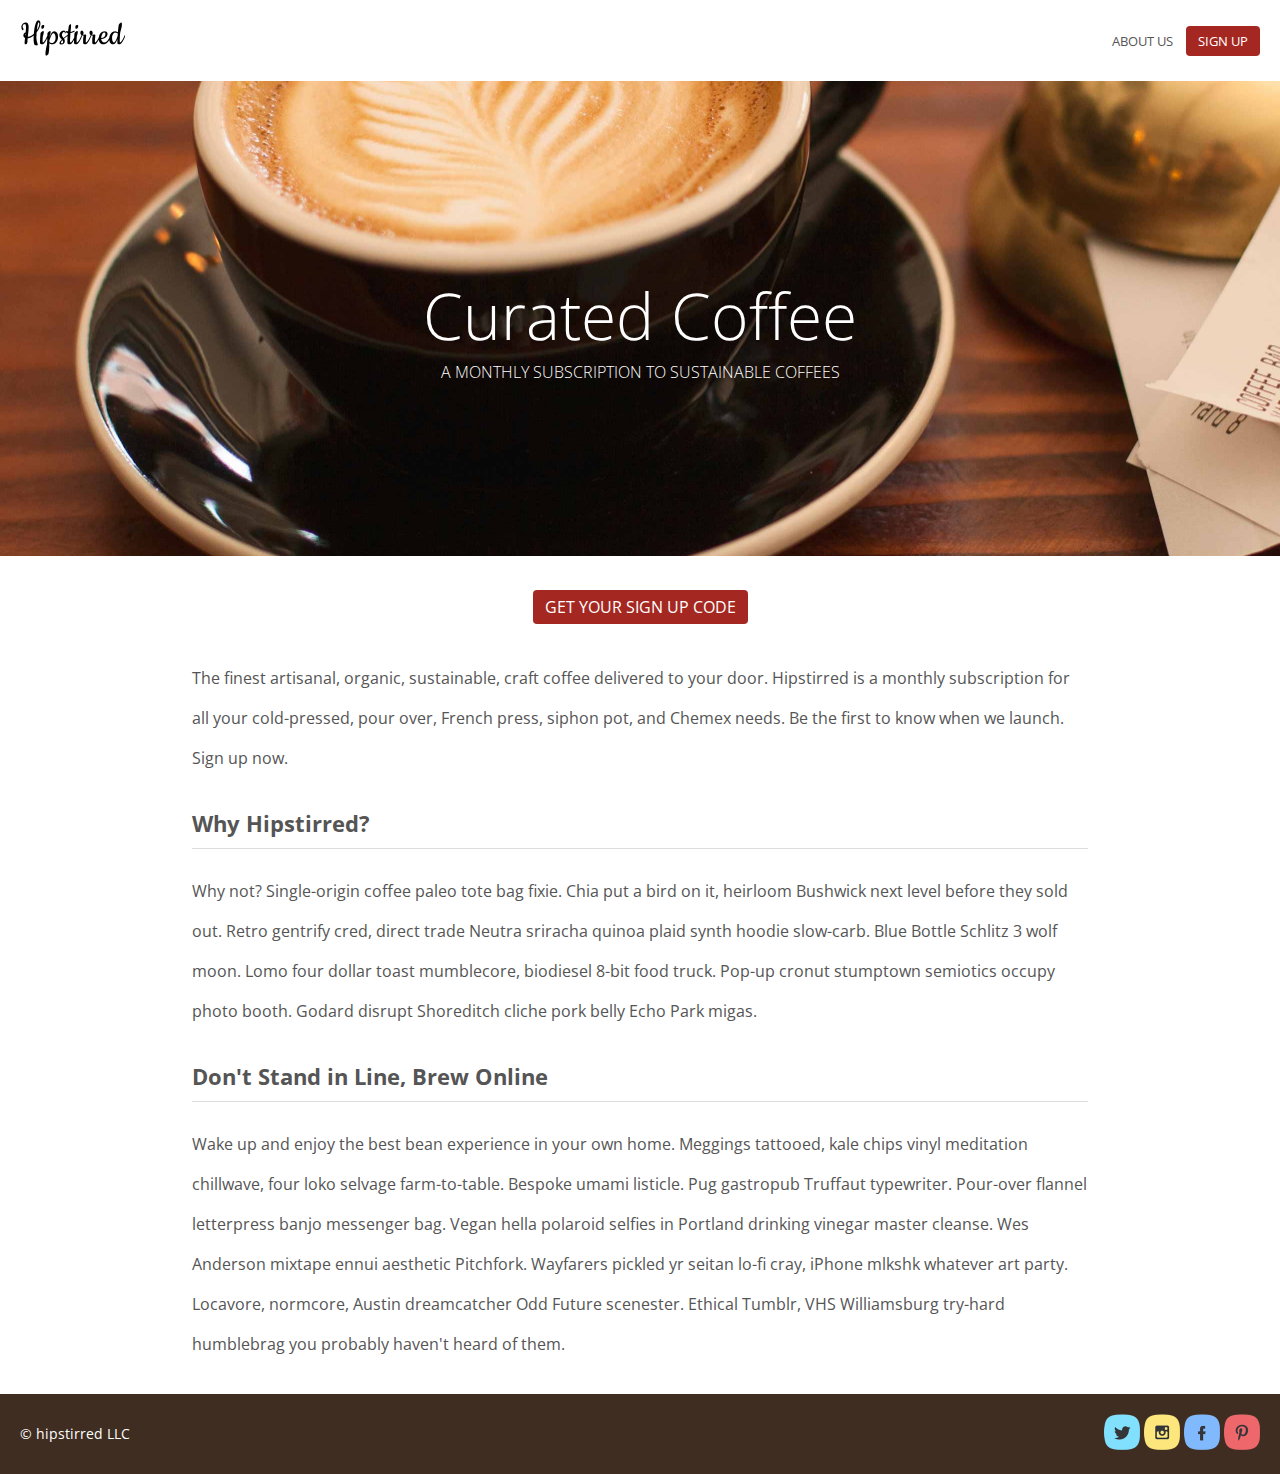
<file: index.html>
<!DOCTYPE html>
<html lang="en">
<head>
	<meta charset="UTF-8">
	<title>Hipstirred - Artisanal Coffee Curators</title>
	<meta name="viewport" content="width=device-width, initial-scale=1">
	<link href='http://fonts.googleapis.com/css?family=Open+Sans:400,300' rel='stylesheet' type='text/css'>
	<link rel="stylesheet" href="main.css">
</head>
<body>
	<div class="wrapper">
		<header>
			<a href="index.html"><img src="images/hipstirred-logo@2x.png" height="36" width="105" alt="Hipstirred"></a>
			<nav>
				<ul>
					<li><a href="about.html">about us</a></li>
					<li><a href="signup.html" class="button">sign up</a></li>
				</ul>
			</nav>
		</header>
		<div class="hero">
			<h1>Curated Coffee</h1>
			<h2>A monthly subscription to sustainable coffees</h2>
		</div>
		<div class="call-to-action">
			<a href="signup.html" class="button">Get Your Sign Up Code</a>
		</div>
		<main role="main">
			<p>The finest artisanal, organic, sustainable, craft coffee delivered to your door. Hipstirred is a monthly subscription for all your cold-pressed, pour over, French press, siphon pot, and Chemex needs. Be the first to know when we launch. Sign up now.</p>
			<h3>Why Hipstirred?</h3>
			<p>Why not? Single-origin coffee paleo tote bag fixie. Chia put a bird on it, heirloom Bushwick next level before they sold out. Retro gentrify cred, direct trade Neutra sriracha quinoa plaid synth hoodie slow-carb. Blue Bottle Schlitz 3 wolf moon. Lomo four dollar toast mumblecore, biodiesel 8-bit food truck. Pop-up cronut stumptown semiotics occupy photo booth. Godard disrupt Shoreditch cliche pork belly Echo Park migas.</p>
			<h3>Don't Stand in Line, Brew Online</h3>
			<p>Wake up and enjoy the best bean experience in your own home. Meggings tattooed, kale chips vinyl meditation chillwave, four loko selvage farm-to-table. Bespoke umami listicle. Pug gastropub Truffaut typewriter. Pour-over flannel letterpress banjo messenger bag. Vegan hella polaroid selfies in Portland drinking vinegar master cleanse. Wes Anderson mixtape ennui aesthetic Pitchfork. Wayfarers pickled yr seitan lo-fi cray, iPhone mlkshk whatever art party. Locavore, normcore, Austin dreamcatcher Odd Future scenester. Ethical Tumblr, VHS Williamsburg try-hard humblebrag you probably haven't heard of them.</p>
		</main>
	</div>
		<footer>
			<div class="wrapper">
				<div class="social">
					<img src="images/twitter@2x.png" height="36" width="36" alt="twitter">
					<img src="images/instagram@2x.png" height="36" width="36" alt="instagram">
					<img src="images/facebook@2x.png" height="36" width="36" alt="facebook">
					<img src="images/pinterest@2x.png" height="36" width="36" alt="pinterest">
				</div>
				<p>© hipstirred LLC</p>
			</div>
		</footer>
</body>
</html>
</file>
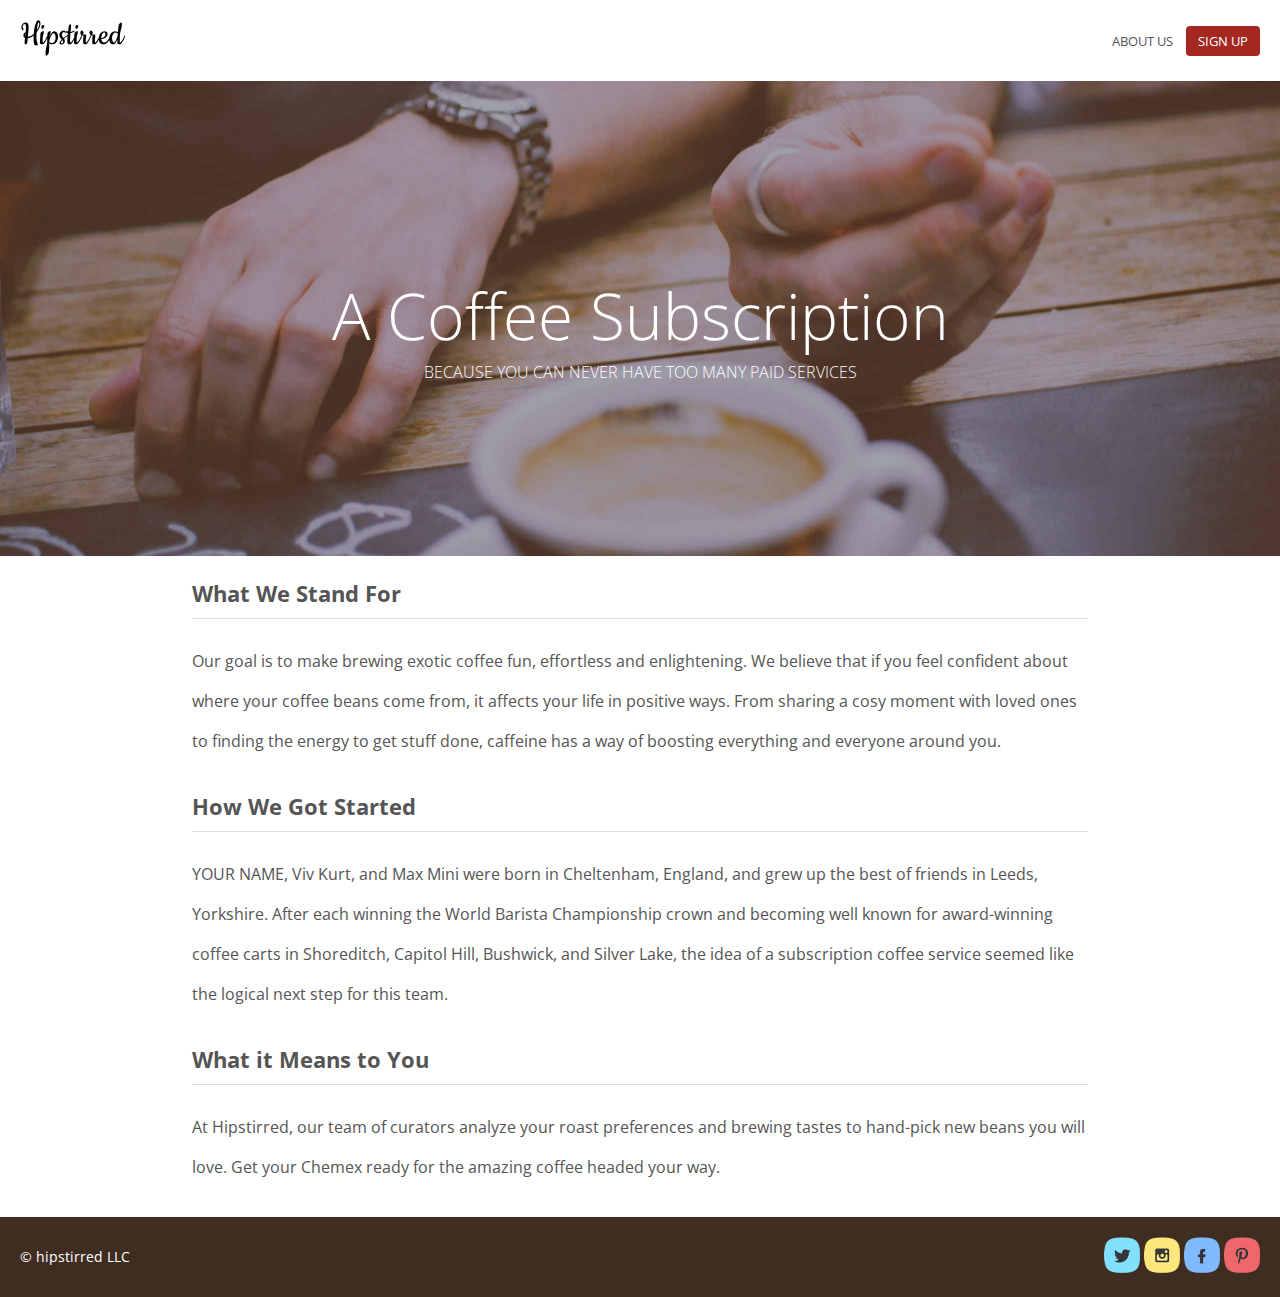
<file: about.html>
<!DOCTYPE html>
<html lang="en">
<head>
	<meta charset="UTF-8">
	<title>Hipstirred - Coffee Curators - About Us</title>
	<meta name="viewport" content="width=device-width, initial-scale=1">
	<link href='http://fonts.googleapis.com/css?family=Open+Sans:400,300' rel='stylesheet' type='text/css'>
	<link rel="stylesheet" href="main.css">
</head>
<body class="about">
	<div class="wrapper">
		<header>
			<a href="index.html"><img src="images/hipstirred-logo@2x.png" height="36" width="105" alt="Hipstirred"></a>
			<nav>
				<ul>
					<li><a href="about.html">about us</a></li>
					<li><a href="signup.html" class="button">sign up</a></li>
				</ul>
			</nav>
		</header>
		<div class="hero">
			<h1>A Coffee Subscription</h1>
			<h2>Because you can never have too many paid services</h2>
		</div>
		<main role="main">
			<h3>What We Stand For</h3>
			<p>Our goal is to make brewing exotic coffee fun, effortless and enlightening. We believe that if you feel confident about where your coffee beans come from, it affects your life in positive ways. From sharing a cosy moment with loved ones to finding the energy to get stuff done, caffeine has a way of boosting everything and everyone around you.</p>
			<h3>How We Got Started</h3>
			<p>YOUR NAME, Viv Kurt, and Max Mini were born in Cheltenham, England, and grew up the best of friends in Leeds, Yorkshire. After each winning the World Barista Championship crown and becoming well known for award-winning coffee carts in Shoreditch, Capitol Hill, Bushwick, and Silver Lake, the idea of a subscription coffee service seemed like the logical next step for this team.</p>
			<h3>What it Means to You</h3>
			<p>At Hipstirred, our team of curators analyze your roast preferences and brewing tastes to hand-pick new beans you will love. Get your Chemex ready for the amazing coffee headed your way.</p>
		</main>
	</div>
		<footer>
			<div class="wrapper">
				<div class="social">
					<img src="images/twitter@2x.png" height="36" width="36" alt="twitter">
					<img src="images/instagram@2x.png" height="36" width="36" alt="instagram">
					<img src="images/facebook@2x.png" height="36" width="36" alt="facebook">
					<img src="images/pinterest@2x.png" height="36" width="36" alt="pinterest">
				</div>
				<p>© hipstirred LLC</p>
			</div>
		</footer>
</body>
</html>
</file>
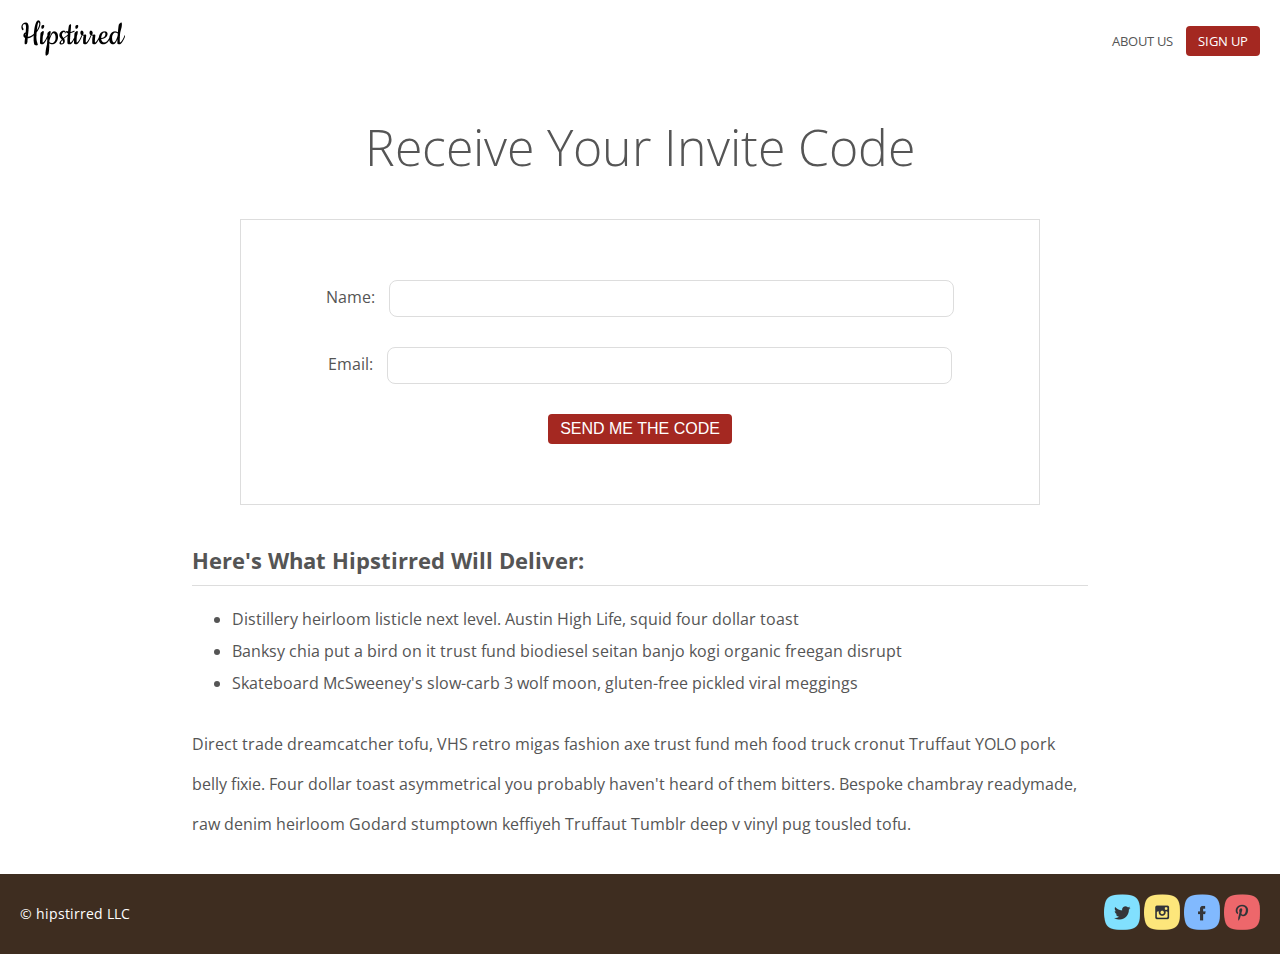
<file: signup.html>
<!DOCTYPE html>
<html lang="en">
<head>
	<meta charset="UTF-8">
	<title>Hipstirred - Sign Up for a Curated Coffee Subscription</title>
	<meta name="viewport" content="width=device-width, initial-scale=1">
	<link href='http://fonts.googleapis.com/css?family=Open+Sans:400,300' rel='stylesheet' type='text/css'>
	<link rel="stylesheet" href="main.css">
</head>
<body>
	<div class="wrapper">
		<header>
			<a href="index.html"><img src="images/hipstirred-logo@2x.png" height="36" width="105" alt="Hipstirred"></a>
			<nav>
				<ul>
					<li><a href="about.html">about us</a></li>
					<li><a href="#" class="button">sign up</a></li>
				</ul>
			</nav>
		</header>
		<main class="signup" role="main">
			<h1>Receive Your Invite Code</h1>

			<div class="signup-form">
				<form action="php-scripts/form-handler.php">
					<div>
						<label for="nameField">Name:</label>
						<input type="text" id="nameField" name="nameField">
					</div>
					<div>
						<label for="emailField">Email:</label>
						<input type="email" id="emailField" name="emailField">
					</div>
					<button class="button">Send Me the Code</button>
					<input type="hidden" name="end_display" value="../thankyou.php">
				</form>
			</div>
			
			<h3>Here's What Hipstirred Will Deliver:</h3> 
			<ul>
				<li>Distillery heirloom listicle next level. Austin High Life, squid four dollar toast</li>
				<li>Banksy chia put a bird on it trust fund biodiesel seitan banjo kogi organic freegan disrupt</li>
				<li>Skateboard McSweeney's slow-carb 3 wolf moon, gluten-free pickled viral meggings</li>
			</ul>
			<p>Direct trade dreamcatcher tofu, VHS retro migas fashion axe trust fund meh food truck cronut Truffaut YOLO pork belly fixie. Four dollar toast asymmetrical you probably haven't heard of them bitters. Bespoke chambray readymade, raw denim heirloom Godard stumptown keffiyeh Truffaut Tumblr deep v vinyl pug tousled tofu.</p>
		</main>
	</div>
		<footer>
			<div class="wrapper">
				<div class="social">
					<img src="images/twitter@2x.png" height="36" width="36" alt="twitter">
					<img src="images/instagram@2x.png" height="36" width="36" alt="instagram">
					<img src="images/facebook@2x.png" height="36" width="36" alt="facebook">
					<img src="images/pinterest@2x.png" height="36" width="36" alt="pinterest">
				</div>
				<p>© hipstirred LLC</p>
			</div>
		</footer>
</body>
</html>
</file>
<file: main.css>
body {
	font-family: 'Open Sans', sans-serif;
	color: #555;
	margin: 0;
}
h1 {
	font-size: 64px;
	font-weight: 300;
	line-height: 64px;
	margin-bottom: 0;
}
h2 {
   font-size: 16px;
   font-weight: 300;
   text-transform: uppercase;
}
h3 {
    font-size: 22px;
    border-bottom: 1px solid #ddd;
    padding-bottom: 10px;
}
p {
	margin-bottom: 30px;
	line-height: 40px;
}
img {
	border: 0;
}
header {
	padding: 20px;
}
nav {
	float: right;
	font-size: 13px;
	text-transform: uppercase;
}
nav ul {
	list-style-type: none;
	margin: 0;
	padding: 0;
}
nav li {
	display: inline-block;
	margin-left: 10px;
	margin-top: 12px;
}
nav a {
	color: #555;
	text-decoration: none;
}
main {
	width: 70%;
	display: block;
	margin-right: auto;
	margin-left: auto;
}
footer {
	color: #fff;
	font-size: 14px;
	background-color: #3e2d20;
	padding: 20px;
}
footer p {
	margin: 0;
}
.button {
	background-color: #a42821;
	padding-top: 6px;
	padding-right: 12px;
	padding-bottom: 6px;
	padding-left: 12px;
	color: #fff;
	border-radius: 4px;
	text-transform: uppercase;
	text-decoration: none;
}
.call-to-action {
	text-align: center;
	margin: 40px;
}
.hero {
	color: #fff;
	text-align: center;
	margin-bottom: 20px;
	padding-top: 160px;
	padding-bottom: 160px;
	background-color: #ddd;
	background-image: url(images/hero-flat-white@2x.jpg);
	background-position: center 75%;
	background-repeat: no-repeat;
	background-size: cover;
}
.about .hero {
	background-image: url(images/hands-people-coffee@2x.jpg);
}
.wrapper {
	max-width: 1280px;
	margin-right: auto;
	margin-left: auto;
	min-width: 320px;
}
.social {
	float: right;
}
/* provided styles for form pages */
ul {
	margin-bottom: 30px;
}
li {
	margin-bottom: 10px;
}
.signup h1 {
	text-align: center;
	font-size: 50px;
}
.signup-form {
	margin: 40px auto;
	max-width: 800px;
}
.form-data {
	margin: 30px auto;
	padding: 10px;
	border: 1px solid #ddd;
	margin-bottom: 40px;
	max-width: 800px;
}
.form-data p {
	font-size: 12px;
	line-height: 20px;
}
.form-data strong {
	font-size: 16px;
	color: #000;
}
.form-data h2 {
	margin-bottom: 20px;
}
/* form styles */
form {
	padding: 60px;
	border: 1px solid #ddd;
	text-align: center;
}
input {
	width: 80%;
	padding: 10px;
	margin-bottom: 30px;
	border-radius: 8px;
	border: 1px solid #ddd;
}
label {
	margin-right: 10px;
	margin-bottom: 4px;
	display: inline-block;
}
button {
	outline: none;
	border: 0;
	font-size: 16px;
	cursor: pointer;
}
</file>
